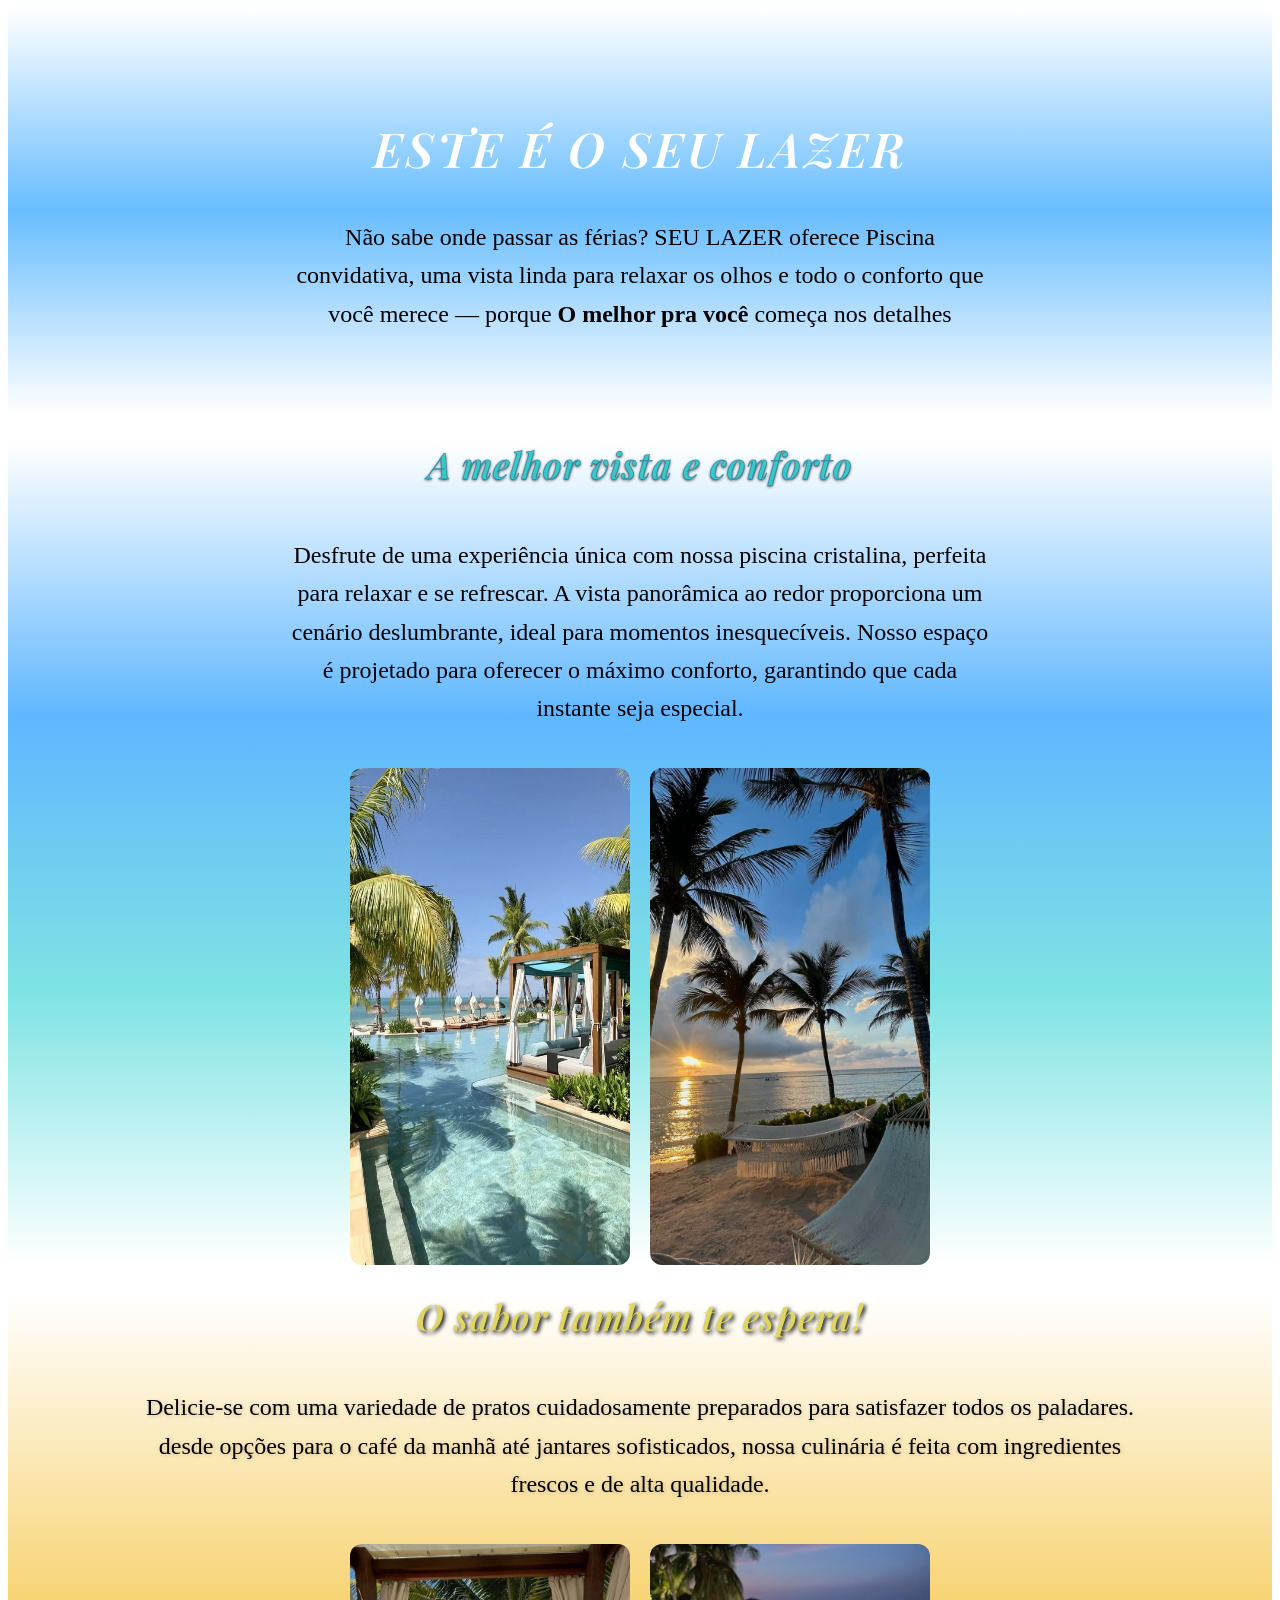
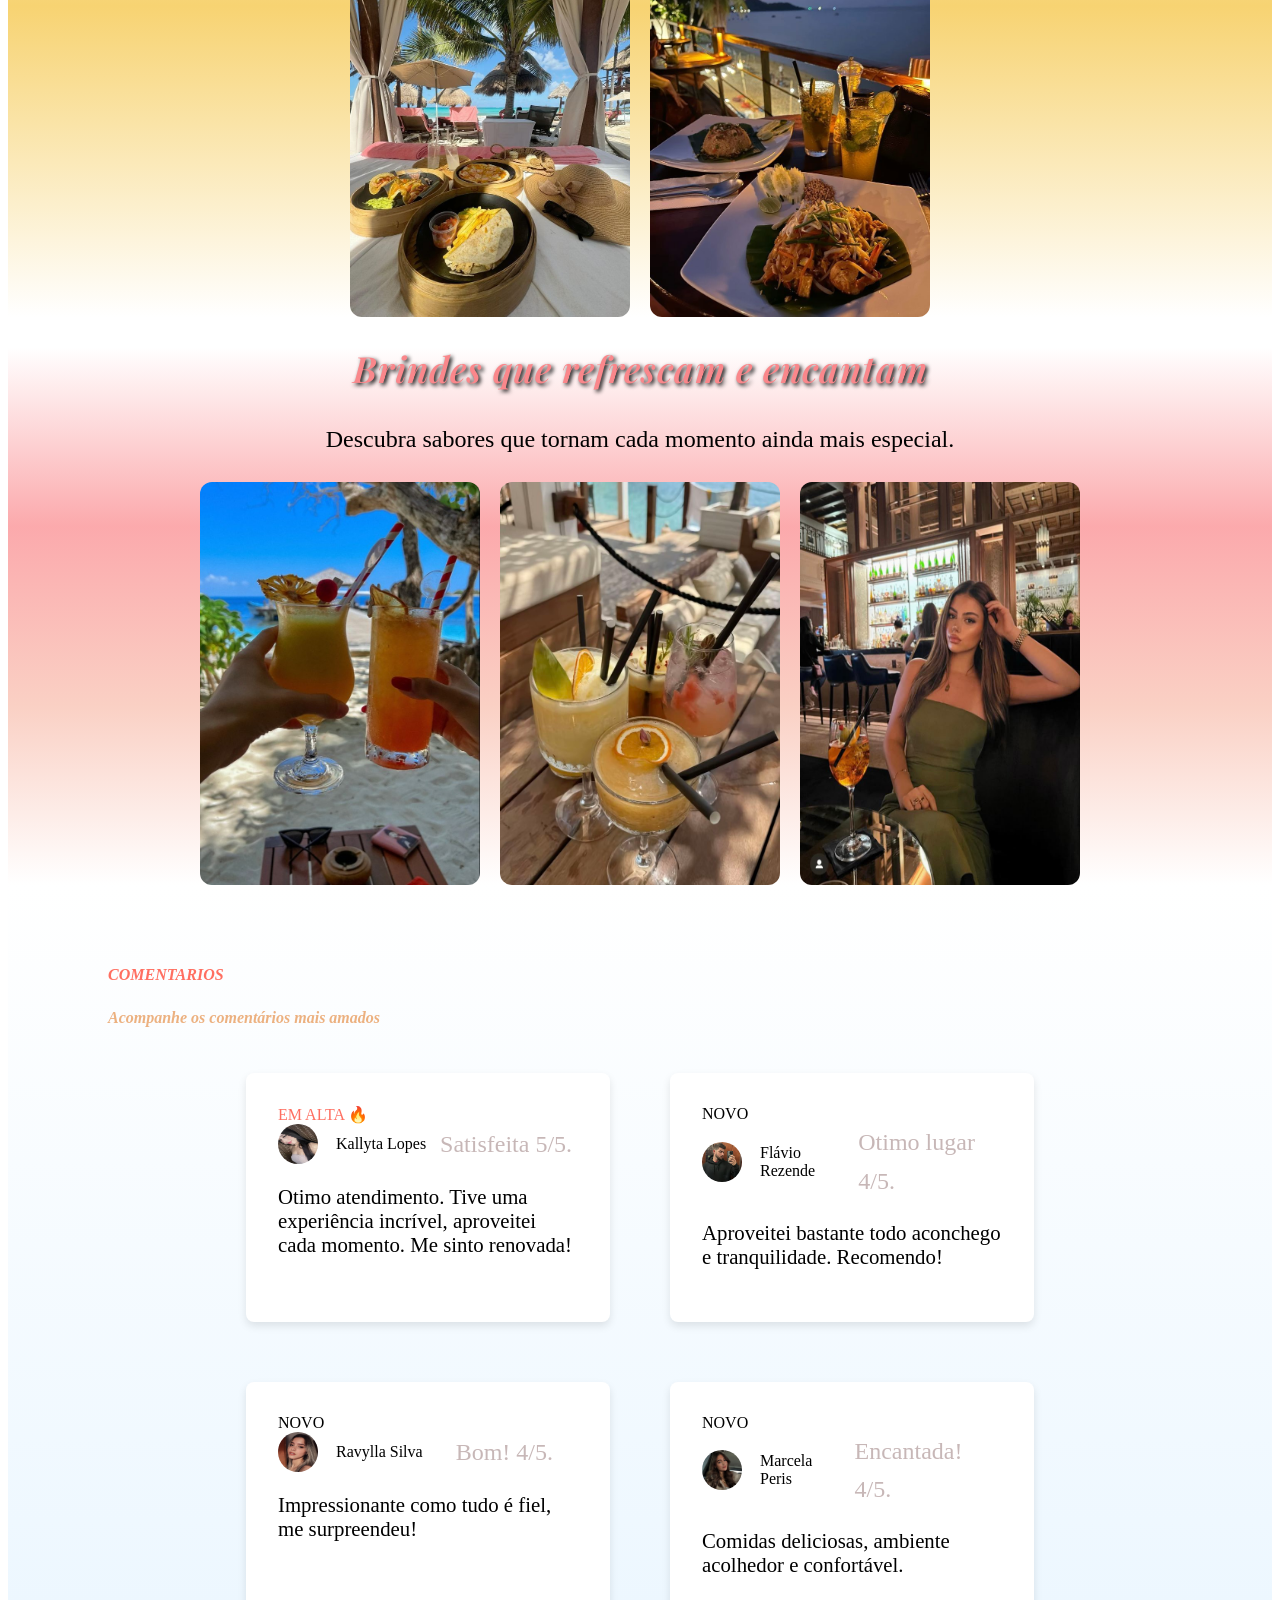
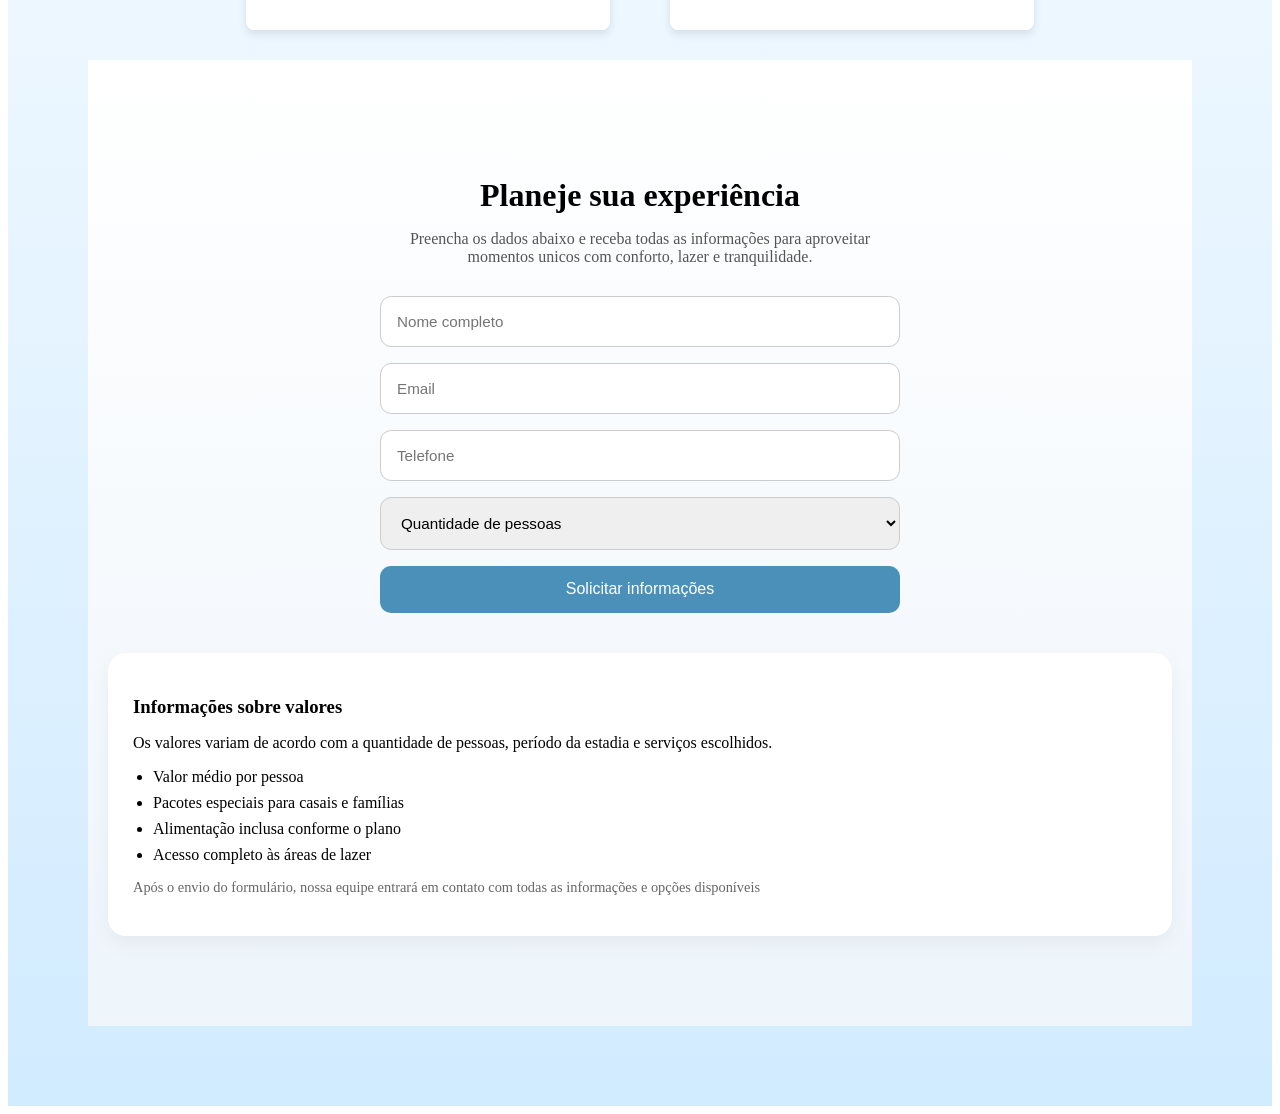
<file: index.html>
<!DOCTYPE html>
<html lang="pt-BR">
<head>
    <meta charset="UTF-8">
    <meta name="viewport" content="width=device-width, initial-scale=1.0">
    <title>SEU LAZER</title>
    <link rel="stylesheet" href="style.css">
    <link href="https://fonts.googleapis.com/css2?family=Playfair+Display:ital,wght@1,600&display=swap" rel="stylesheet">

</head>
<body> 
    <!---Cabeçalho do site--->
    <header class="Cabeçalho-azul">
        
        <div>
            <h1 class="TITULO-gradiente"> ESTE É O SEU LAZER</h1>
             <p>Não sabe onde passar as férias? SEU LAZER oferece Piscina convidativa, uma vista linda para relaxar os olhos 
                e todo o conforto que você merece — porque <strong>O melhor pra você </strong> começa nos detalhes</p>
                
        </div>
    </header>
    <!--seção de beneficios-->
   <section id="beneficios">
        <div id="cor-1">
            <h1 class="TITULO-branco"> A melhor vista e conforto</h1>
            <p class="texto-1">Desfrute de uma experiência única com nossa piscina cristalina, perfeita para relaxar e se refrescar. 
                A vista panorâmica ao redor proporciona um cenário deslumbrante, ideal para momentos inesquecíveis. 
                Nosso espaço é projetado para oferecer o máximo conforto, garantindo que cada instante seja especial.</p>
                <!--galeria de imagens-->
                <div class="galeria-beneficios-1">
            <img class="imagem-pequena" src="imagens/varanda.jpg" alt="Varanda com vista para o mar">
            <img class="imagem-pequena" src="imagens/paisagem.jpg" alt="Paisagem natural deslumbrante">
            </div>
        </div>

        <div id="cor-2">
            <h1 class="TITULO-amarelo"> O sabor também te espera! </h1>
            <p class="texto-2">
                Delicie-se com uma variedade de pratos cuidadosamente preparados para satisfazer todos os paladares. 
               desde opções para o café da manhã até jantares sofisticados, nossa culinária é feita com ingredientes frescos e de alta qualidade.
               <!--galeria de imagens-->
               <div class="galeria-beneficios-1">
            <img class="imagem-pequena" src="imagens/comida.jpg" alt="Café da manhã delicioso">
            <img class="imagem-pequena" src="imagens/jantar.jpg" alt="Jantar sofisticado">
               </div>
         </div>

            <div id="cor-3">
                <h1 class="TITULO-rosa">Brindes que refrescam e encantam </h1>
                <p>Descubra sabores que tornam cada momento ainda mais especial.</p>
                
                <!---galeria de imagens--->
                <div class="galeria-beneficios-1">
                    <img class="imagem-pequena" src="imagens/bebida.jpg" alt="Bebida refrescante">
                    <img class="imagem-pequena" src="imagens/bebidas.jpg" alt="Bebidas variadas">
                    <img class="imagem-pequena" src="imagens/moça com bebida.jpg" alt="">
                </div>
            </div>
        </section>
                <!--seção de comentários-->
        <section id="comentários">
                 <!--aviso/introdução-->

            <header class="cabeçalho-comentarios">
                    <span class="destaque"> comentarios </span>
                    <h3 class="subtitulo">Acompanhe os comentários mais amados</h3>
                 
            </header>
                 <!--cartões-->
            <div class="cartões-container"> 
                <div class="cartão">
               <header class="cartão-detalhes">
                    <div class="detalhes">
                    <span class="titulo-cartão"> em alta 🔥 </span>
                    </div>
                <div class="perfil">
                    <img src="imagens/perfil.1.jpeg" alt="foto da Kallyta Lopes">
                    <span> Kallyta Lopes </span>
                <p class="avaliação"> Satisfeita 5/5.</p>
            </div>
                </header>
                    <p class="descrição"> Otimo atendimento. Tive uma experiência incrível, aproveitei cada momento. Me sinto renovada!</p>
                </div>

                <div class="cartão"> 
                <header>
                    <div class="detalhes">
                        <span class=>NOVO</span>
                    </div>
                <div class="perfil">
                    <img src="imagens/perfil.4.jpeg" alt="foto do Flávio Rezende">
                    <span> Flávio Rezende </span>
                    <p class="avaliação"> Otimo lugar 4/5.</p>
                </header>
                    <p class="descrição"> Aproveitei bastante todo aconchego e tranquilidade. Recomendo!</p>
                </div>

                <div class="cartão"> 
                <header>
                    <div class="detalhes">
                        <span class=>NOVO</span>
                    </div>
                <div class="perfil">
                    <img src="imagens/perfil.3.jpeg" alt="foto da Ravylla Silva">
                    <span> Ravylla Silva </span>
                    <p class="avaliação"> Bom! 4/5.</p>
                </header>
                    <p class="descrição"> Impressionante como tudo é fiel, me surpreendeu!</p>
                </div>

                <div class="cartão">
                <header>
                    <div class="detalhes">
                        <span classe=>NOVO</span>
                    </div>
                <div class="perfil">
                    <img src="imagens/perfil.2.jpg" alt="foto da Marcela Cavalcante">
                    <span> Marcela Peris </span>
                    <p class="avaliação"> Encantada! 4/5.</p>
                     </div>
                   </header>
                    <p class="descrição"> Comidas deliciosas, ambiente acolhedor e confortável. </p>
                </div>
            </div>
<!---seção de formulário-->
<section class="reserva">
    <div class="reserva-container">
        <h2>
             Planeje sua experiência
        </h2>
            <p class="reserva-texto"> Preencha os dados abaixo e receba todas as informações para aproveitar momentos unicos com conforto, lazer e tranquilidade.</p>

<form action="https://api.sheetmonkey.io/form/8tZfBQa4uotHjHPQLbzGdH" method="post" class="form-reserva">
    <input type="text" name="Nome completo" placeholder="Nome completo" required>
    <input type="email" name="Email" placeholder="Email" required>
    <input type="tel" name="Telefone" placeholder="Telefone" required>
     <input type="hidden" name="Created" value="x-sheetmonkey-current-date-time" />
    <select name="Quantidade de pessoas">
        <option> Quantidade de pessoas </option>
        <option> 1 pessoa </option>
        <option> 2 pessoas </option>
        <option> 3 pessoas </option>
        <option> Família </option>
    </select>
    
    <button type="submit"> Solicitar informações </button>
</form>


</div>

    <div class="valores-infor">
        <h3> Informações sobre valores</h3>
        <p>
            Os valores variam de acordo com a quantidade de pessoas, período da estadia e serviços escolhidos.
        </p>

        <ul>
            <li> Valor médio por pessoa</li>
            <li> Pacotes especiais para casais e famílias</li>
            <li> Alimentação inclusa conforme o plano</li>
            <li> Acesso completo às áreas de lazer</li>
        </ul>

        <p class="observação"> Após o envio do formulário, nossa equipe entrará em contato com todas as informações e opções disponíveis </p>

    </div>

</section>


</section>

       
<script src="script.js"></script>

   
</body>
</html>
</file>
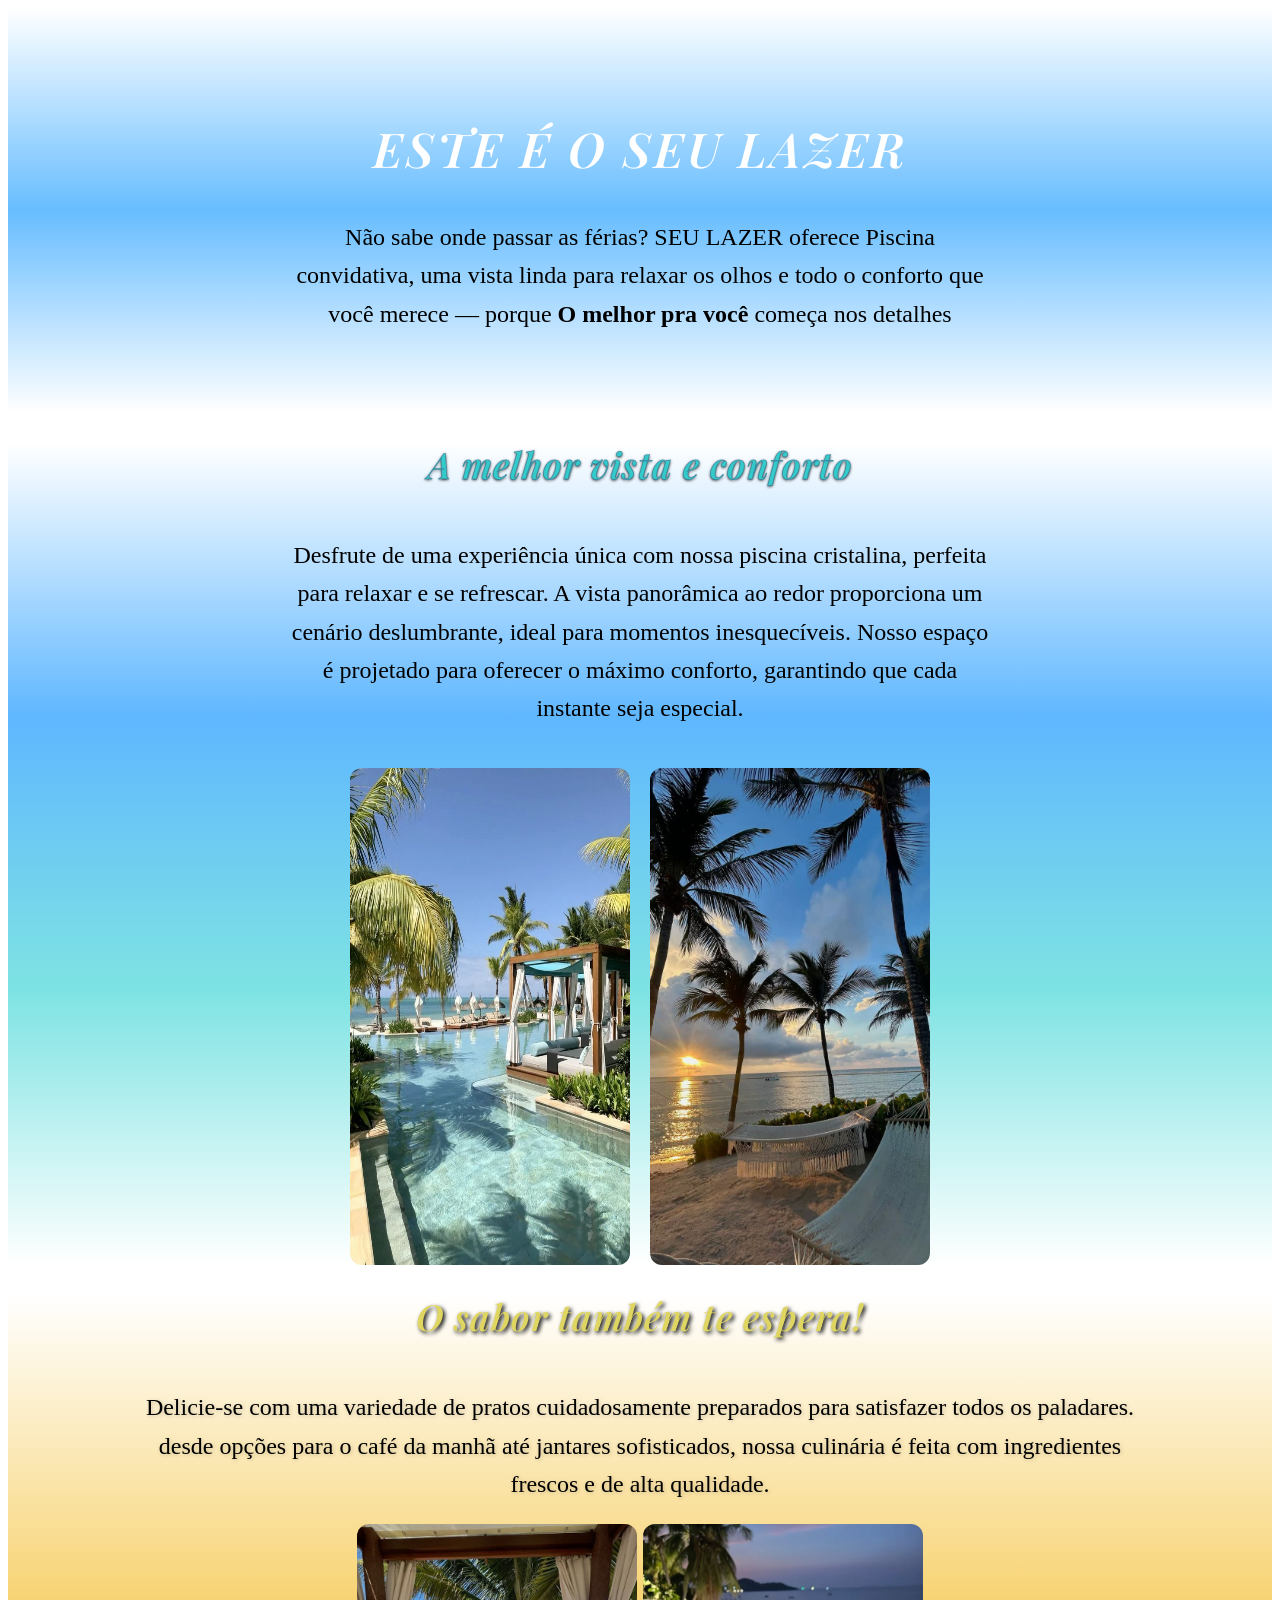
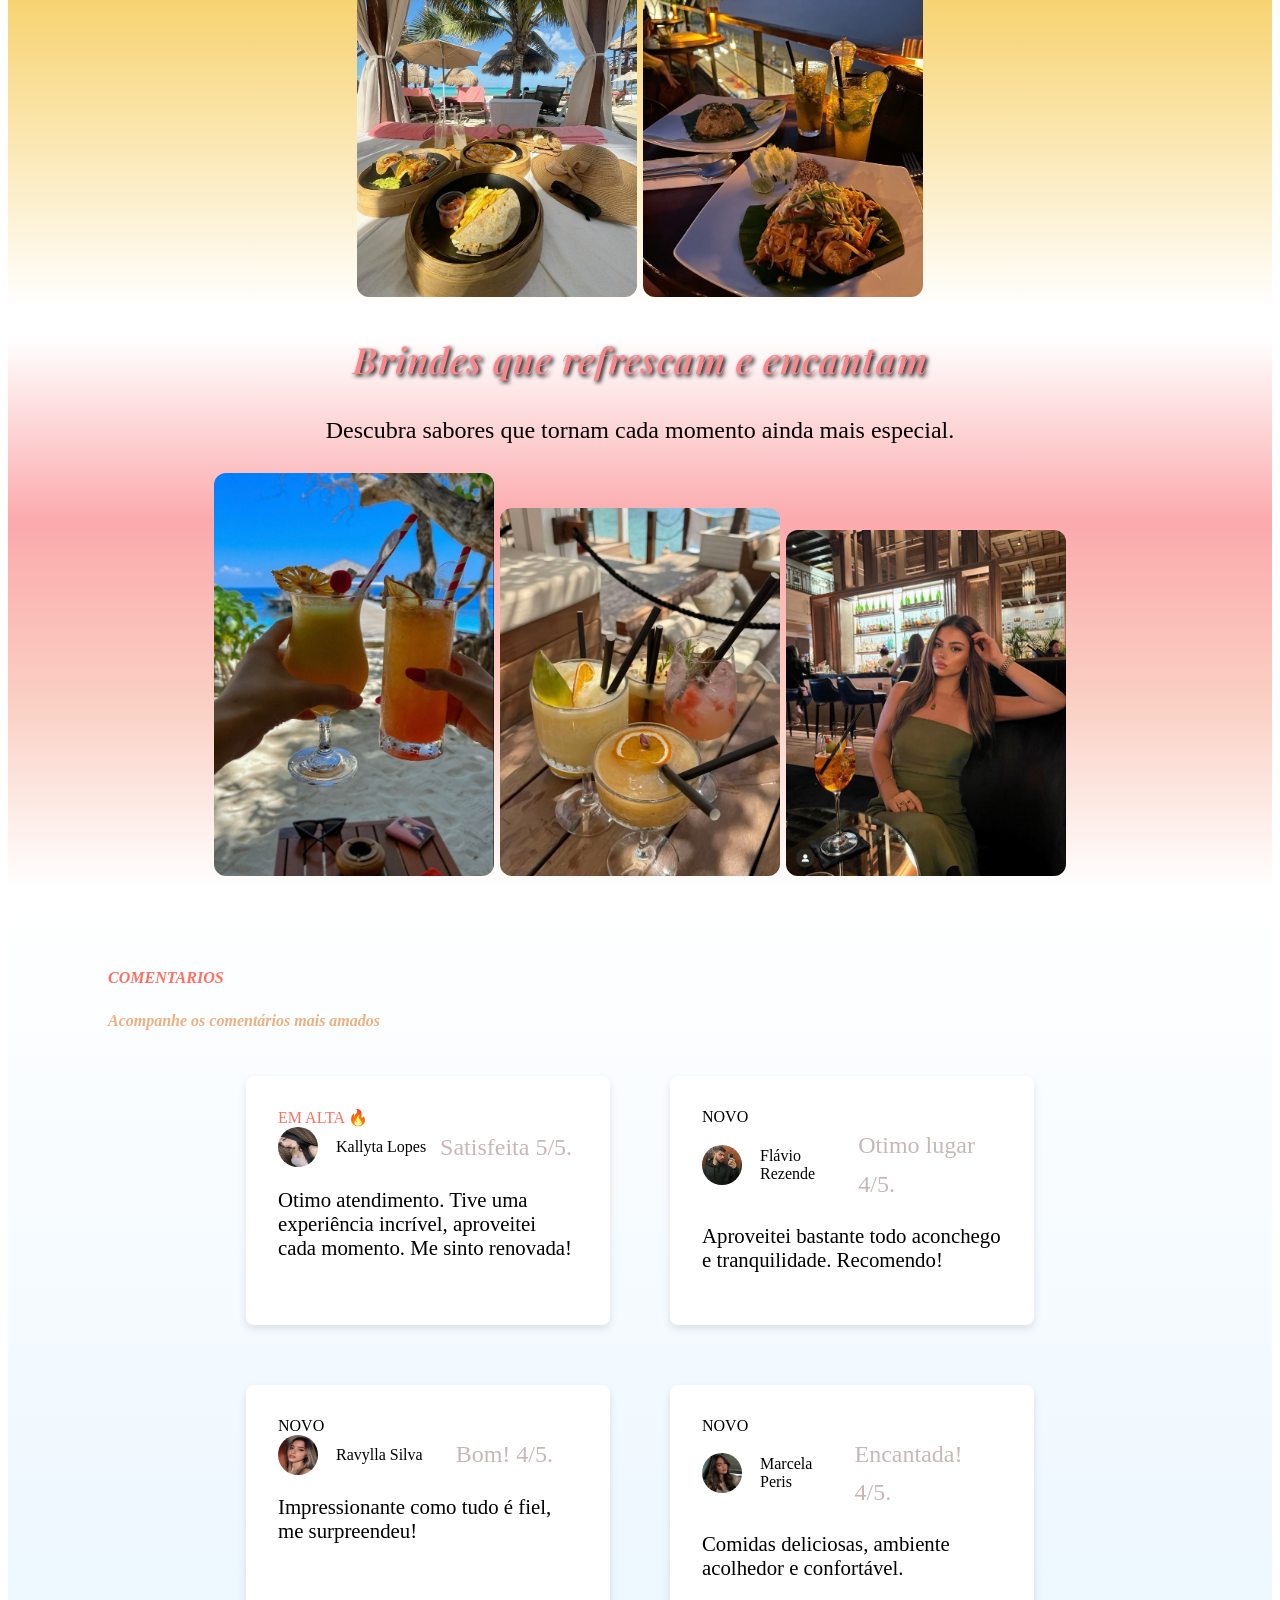
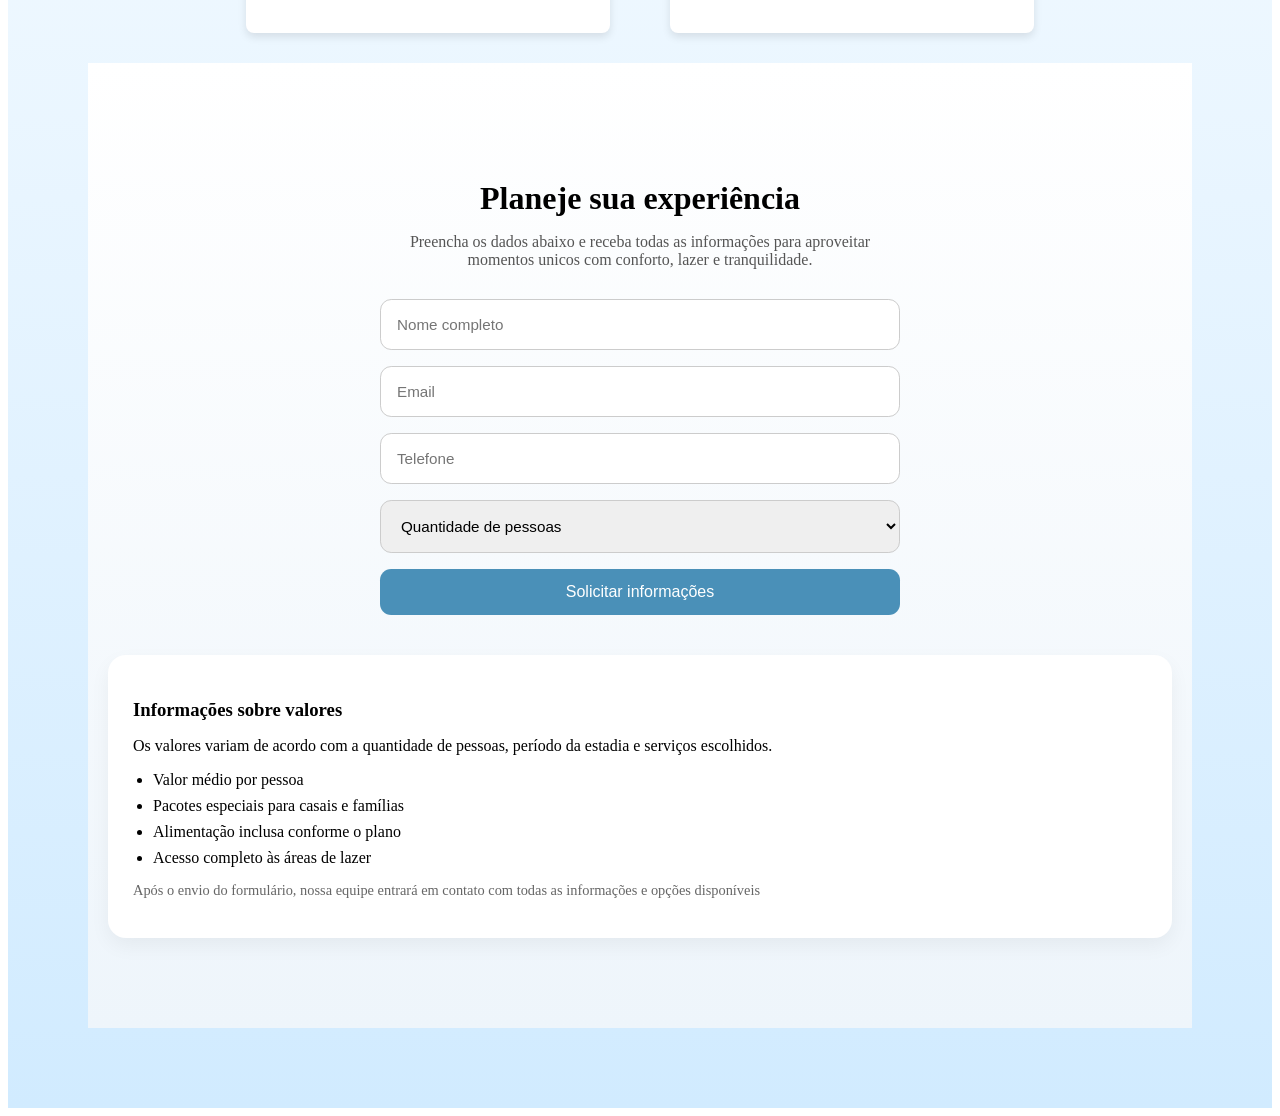
<file: Projeto unico.html>
<!DOCTYPE html>
<html lang="pt-BR">
<head>
    <meta charset="UTF-8">
    <meta name="viewport" content="width=device-width, initial-scale=1.0">
    <title>SEU LAZER</title>
    <link rel="stylesheet" href="style.css">
    <link rel="script" href="script.js">
    <link href="https://fonts.googleapis.com/css2?family=Playfair+Display:ital,wght@1,600&display=swap" rel="stylesheet">

</head>
<body>
    <!---Cabeçalho do site--->
    <header class="Cabeçalho-azul">
        
        <div>
            <h1 class="TITULO-gradiente"> ESTE É O SEU LAZER</h1>
             <p>Não sabe onde passar as férias? SEU LAZER oferece Piscina convidativa, uma vista linda para relaxar os olhos 
                e todo o conforto que você merece — porque <strong>O melhor pra você </strong> começa nos detalhes</p>
                
        </div>
    </header>
    <!--seção de beneficios-->
   <section id="beneficios">
        <div id="cor-1">
            <h1 class="TITULO-branco"> A melhor vista e conforto</h1>
            <p class="texto-1">Desfrute de uma experiência única com nossa piscina cristalina, perfeita para relaxar e se refrescar. 
                A vista panorâmica ao redor proporciona um cenário deslumbrante, ideal para momentos inesquecíveis. 
                Nosso espaço é projetado para oferecer o máximo conforto, garantindo que cada instante seja especial.</p>
                <!--galeria de imagens-->
                <div class="galeria-beneficios-1">
            <img class="imagem-pequena" src="imagens/varanda.jpg" alt="Varanda com vista para o mar">
            <img class="imagem-pequena" src="imagens/paisagem.jpg" alt="Paisagem natural deslumbrante">
            </div>
        </div>

        <div id="cor-2">
            <h1 class="TITULO-amarelo"> O sabor também te espera! </h1>
            <p class="texto-2">
                Delicie-se com uma variedade de pratos cuidadosamente preparados para satisfazer todos os paladares. 
               desde opções para o café da manhã até jantares sofisticados, nossa culinária é feita com ingredientes frescos e de alta qualidade.
               <!--galeria de imagens-->
               <div class="galeria-imagens-2">
            <img class="imagem-pequena" src="imagens/comida.jpg" alt="Café da manhã delicioso">
            <img class="imagem-pequena" src="imagens/jantar.jpg" alt="Jantar sofisticado">
               </div>
         </div>

            <div id="cor-3">
                <h1 class="TITULO-rosa">Brindes que refrescam e encantam </h1>
                <p>Descubra sabores que tornam cada momento ainda mais especial.</p>
                
                <!---galeria de imagens--->
                <div class="galeria-imagens-3">
                    <img class="imagem-pequena" src="imagens/bebida.jpg" alt="Bebida refrescante">
                    <img class="imagem-pequena" src="imagens/bebidas.jpg" alt="Bebidas variadas">
                    <img class="imagem-pequena" src="imagens/moça com bebida.jpg" alt="">
                </div>
            </div>
        </section>
                <!--seção de comentários-->
        <section id="comentários">
                 <!--aviso/introdução-->

            <header class="cabeçalho-comentarios">
                    <span class="destaque"> comentarios </span>
                    <h3 class="subtitulo">Acompanhe os comentários mais amados</h3>
                 
            </header>
                 <!--cartões-->
            <div class="cartões-container"> 
                <div class="cartão">
               <header class="cartão-detalhes">
                    <div class="detalhes">
                    <span class="titulo-cartão"> em alta 🔥 </span>
                    </div>
                <div class="perfil">
                    <img src="imagens/perfil.1.jpeg" alt="foto da Kallyta Lopes">
                    <span> Kallyta Lopes </span>
                <p class="avaliação"> Satisfeita 5/5.</p>
            </div>
                </header>
                    <p class="descrição"> Otimo atendimento. Tive uma experiência incrível, aproveitei cada momento. Me sinto renovada!</p>
                </div>

                <div class="cartão"> 
                <header>
                    <div class="detalhes">
                        <span class=>NOVO</span>
                    </div>
                <div class="perfil">
                    <img src="imagens/perfil.4.jpeg" alt="foto do Flávio Rezende">
                    <span> Flávio Rezende </span>
                    <p class="avaliação"> Otimo lugar 4/5.</p>
                </header>
                    <p class="descrição"> Aproveitei bastante todo aconchego e tranquilidade. Recomendo!</p>
                </div>

                <div class="cartão"> 
                <header>
                    <div class="detalhes">
                        <span class=>NOVO</span>
                    </div>
                <div class="perfil">
                    <img src="imagens/perfil.3.jpeg" alt="foto da Ravylla Silva">
                    <span> Ravylla Silva </span>
                    <p class="avaliação"> Bom! 4/5.</p>
                </header>
                    <p class="descrição"> Impressionante como tudo é fiel, me surpreendeu!</p>
                </div>

                <div class="cartão">
                <header>
                    <div class="detalhes">
                        <span classe=>NOVO</span>
                    </div>
                <div class="perfil">
                    <img src="imagens/perfil.2.jpg" alt="foto da Marcela Cavalcante">
                    <span> Marcela Peris </span>
                    <p class="avaliação"> Encantada! 4/5.</p>
                     </div>
                   </header>
                    <p class="descrição"> Comidas deliciosas, ambiente acolhedor e confortável. </p>
                </div>
            </div>
<!---seção de formulário-->
<section class="reserva">
    <div class="reserva-container">
        <h2>
             Planeje sua experiência
        </h2>
            <p class="reserva-texto"> Preencha os dados abaixo e receba todas as informações para aproveitar momentos unicos com conforto, lazer e tranquilidade.</p>

<form class="form-reserva">
    <input type="text" placeholder="Nome completo" required>
    <input type="email" placeholder="Email" required>
    <input type="tel" placeholder="Telefone" required>

    <select>
        <option> Quantidade de pessoas </option>
        <option> 1 pessoa </option>
        <option> 2 pessoas </option>
        <option> 3 pessoas </option>
        <option> Família </option>
    </select>
    
    <button type="submit"> Solicitar informações </button>
</form>


</div>

    <div class="valores-infor">
        <h3> Informações sobre valores</h3>
        <p>
            Os valores variam de acordo com a quantidade de pessoas, período da estadia e serviços escolhidos.
        </p>

        <ul>
            <li> Valor médio por pessoa</li>
            <li> Pacotes especiais para casais e famílias</li>
            <li> Alimentação inclusa conforme o plano</li>
            <li> Acesso completo às áreas de lazer</li>
        </ul>

        <p class="observação"> Após o envio do formulário, nossa equipe entrará em contato com todas as informações e opções disponíveis </p>

    </div>

</section>


</section>

       
<script src="script.js"></script>

   
</body>
</html>
</file>
<file: style.css>
.Cabeçalho-azul {
  background: linear-gradient(180deg, #ffffff, #67bdff, #ffffff);
  padding: 80px 20px;
  text-align: center;
  font-family: inter;
  
}

.TITULO-gradiente {
    color: #ffffff;
  font-family: 'Playfair Display', serif;
  font-style: italic;
  font-weight: 600;
  letter-spacing: 3px;
    line-height: 1.2;
    


}


.TITULO-branco {
     color: #34caca;
  -webkit-text-stroke: 0.8px #36819cc4;
  text-shadow: 0 1px 3px rgba(0, 0, 0, 0.938);
 font-family: 'Playfair Display', serif;
font-style: italic;
font-weight: 600;
letter-spacing: 1px;
    line-height: 1.2;
}

.TITULO-amarelo {
    color: #dfd661;
  font-family: 'Playfair Display', serif;
  font-style: italic;
  font-weight: 600;
  letter-spacing: 1px;
    line-height: 1.2;
    text-shadow: 2px 2px 4px rgba(0, 0, 0, 0.979);
}

.TITULO-rosa {
    color: #fa878b;
  font-family: 'Playfair Display', serif;
  font-style: italic;
  font-weight: 600;
  letter-spacing: 1px;
    line-height: 1.2;
    text-shadow: 2px 2px 4px rgba(0, 0, 0, 0.979);
}
  

header h1 {
  font-size: 3rem;
  margin-bottom: 20px;
  
}

header p {
  font-size: 1.5rem;
  margin-bottom: 30px;
  line-height: 1.6;
  max-width: 700px;
  margin: auto;
}

header div {
  display: flex;
  flex-direction: column;
  gap: 20px;
}

#beneficios {
  flex-direction: row-reverse;
  text-align: center;
  font-size: 1.5rem;
  line-height: 1.6;

}

.destalhes{
  display: flex;
  flex-direction: column;
  gap: 0.5rem;
}

.texto-1 {
    
    padding: 20px;
     max-width: 700px;
  margin: 0 auto;
  line-height: 1.6;
}

.texto-2 {
    margin: 0 auto;
    max-width: 1000px;
    padding: 20px;
      text-shadow: 1px 1px 4px rgba(0,0,0,0.2);
}


.galeria-beneficios-1 {
    display: flex;
    justify-content: center;
    gap: 20px;
    margin-top: 20px;
    flex-wrap: wrap;
}

.galeria-beneficios-1 img:hover {
    transform: translateY(-10px);
    box-shadow: 0 20px 60px rgba(255, 247, 247, 0.89);
    transition: transform 0.3s ease, box-shadow 0.3s ease;
}

.imagem-pequena {
    width: 280px;
  height: auto;
  border-radius: 12px;
}



#cor-1 {
    background: linear-gradient(180deg, #ffffff, #5fb7ff, #7ee3e3, #ffffff);

}

#cor-2 {
   background: linear-gradient(180deg, #ffffff, #f7d372, #ffffff);

}

#cor-3 {
    background: linear-gradient(180deg, #ffffff, #fa878bb6, #fad0c4, #ffffff);

  
}

#comentários {
  background: linear-gradient(to bottom, #ffffff, #d1ebff);
  padding: 80px 80px;
}


.cabeçalho-comentarios{
   
    padding: 0% 20px;
    font-style: italic;
    font-weight: 600;
    line-height: 1.2;
    display: flex;
    flex-direction: column;
    gap: 0.5rem;
    
    
}

.destaque{
  color: #ff6f61;
  text-transform:uppercase;
  
}

.descrição {
  font-size: 1.3rem;
}

.subtitulo{
  color: #ecb180;
   font-family: Inter;
    font-size: 1rem;
    
}

.destalhes{
  display: flex;
  flex-direction: column;
  gap: 0.5rem;
}


.avaliação {
   
    color: #69414160;
    font-family: Inter;
    font-size: 1.5rem;
    font-weight: 500;
}

.titulo-cartão {
    text-transform: uppercase;
    color: #ff6f61;
    font-weight: 400;
    display: flex;

}

.perfil img {
    width: 40px;
    height: 40px;
    border-radius: 50%;
    margin-right: 10px;
}

.perfil {
  display: flex;
  flex-direction: row;
  align-items: center;
  gap: 0.5rem;
}

.cartão {
    background: #ffffff;
    border-radius: 0.5rem;
    box-shadow: 0 4px 8px rgba(0, 0, 0, 0.1);
    padding: 2rem;
    margin: 20px;
    max-width: 300px;
    transition: transform 0.3s ease, box-shadow 0.3s ease;
    display: flex;
    flex-direction: column;
}

.cartão:hover {
    transform: translateY(-10px);
    box-shadow: 0 20px 60px rgba(0, 0, 0, 0.2);
}

.cartões-container {
    display: flex;
    justify-content: center;   /* melhor que space-between */
    flex-wrap: wrap;           /* permite quebrar linha */
    gap: 20px;
    padding: 10px;
}

/* 📱 celular */
@media (max-width: 768px) {

  .cartões-container {
    flex-direction: column;
    align-items: center;
  }

  .cartão {
    width: 90%;
    max-width: 320px;
  }

}

@media (max-width: 768px) {
  .formulario, .valores {
    width: 100%;
    max-width: none;
    padding: 10px;
  }
}

.reserva{
  background: linear-gradient(to bottom, #ffffff, #eef5fb);
  padding: 90px 20px;
}

.reserva-container{
  max-width: 520px;
  margin: 0 auto;
  text-align: center;

}

.reserva-container h2{
    font-size: 2rem;
    margin-bottom: 10px;
}

.reserva-texto{
    font-size: 1rem;
    margin-bottom: 30px;
    color: #555;
}

.form-reserva{
  display: flex;
  flex-direction: column;
  gap: 1rem;
}

.form-reserva input, .form-reserva select{
  padding: 1rem;
  border-radius: 0.7rem;
  border: 1px solid #ccc;
  font-size: 0.95rem;

}

.form-reserva button{
  padding: 0.9rem;
  border-radius: 0.7rem;
  border: none;
  background-color: #4a90b8;
  color: white;
  font-size: 1rem;
  cursor: pointer;
}

.form-reserva button:hover{
  background-color: #3b7aa0;
}

.valores-infor{
  margin-top: 40px;
  text-align: left;
  background: #ffffff;
  padding: 25px;
  border-radius: 18px;
  box-shadow: 0 8px 20px rgba(0,0,0,0.05);
}

.valores-infor h3{
  margin-bottom: 10px;
}

.valores-infor ul{
  padding-left: 20px;
  margin: 15px 0;
}

.valores-infor li{
  margin-bottom: 8px;
}

.observação{
  font-size: 0.9rem;
  color: #666;
}
</file>
